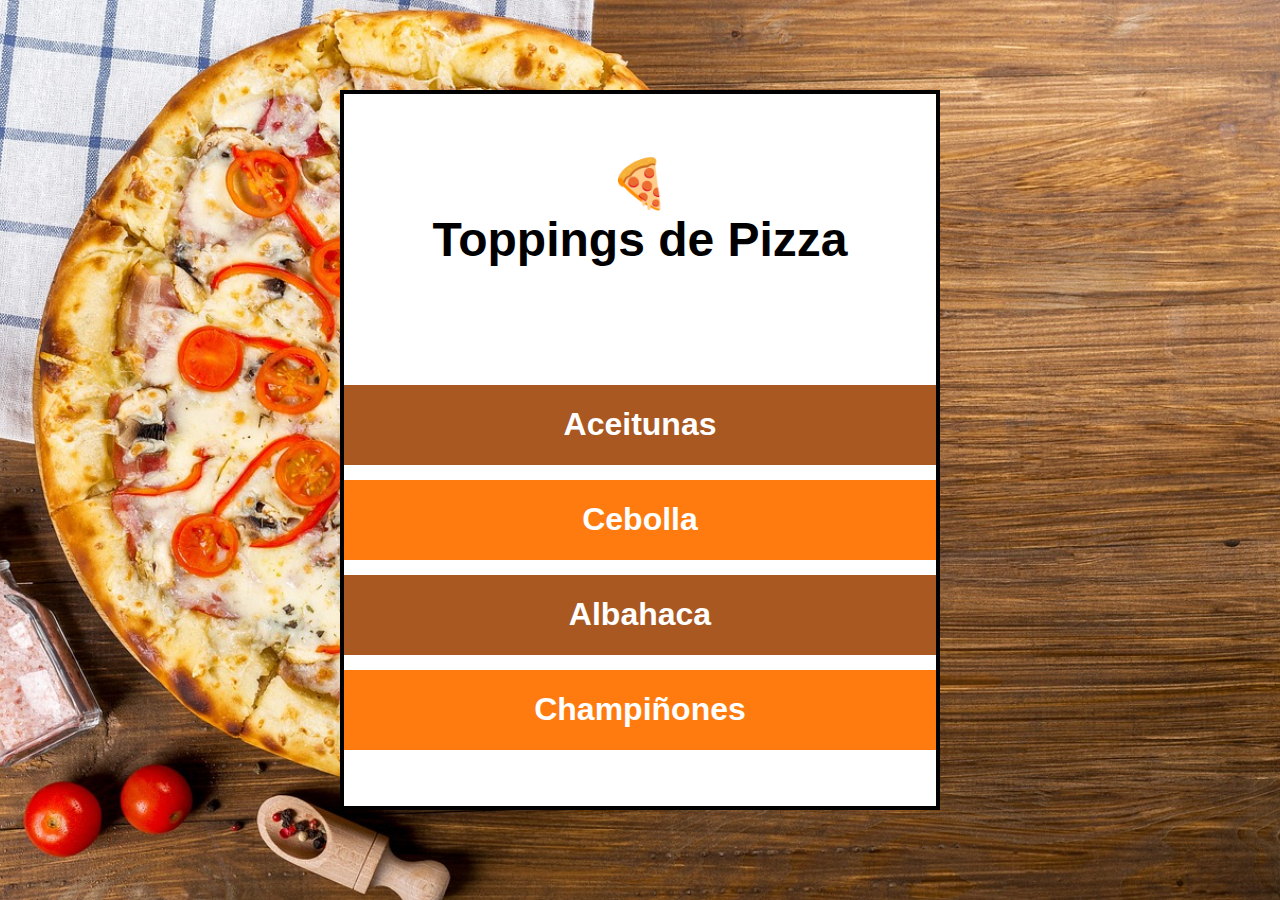
<file: CartaPizzeria/index.html>
<!DOCTYPE html>
<html lang="es">
  <head>
    <meta charset="UTF-8">
    <meta http-equiv="X-UA-Compatible" content="IE=edge">
    <meta name="viewport" content="width=device-width, initial-scale=1.0">
    <link rel="stylesheet" href="styles.css">
    <title>Mis Toppings</title>
  </head>

  <body>
    <div id="contenedor">
      <h1 id="titulo">🍕<br>Toppings de Pizza</h1>
      <ul id="lista-toppings">
        <li class="topping fondo-marron" id="aceitunas">Aceitunas</li>
        <li class="topping fondo-naranja">Cebolla</li>
        <li class="topping fondo-marron" id="albahaca">Albahaca</li>
        <li class="topping fondo-naranja">Champiñones</li>
        <!-- Para mostrar como seleccionar por etiqueta. -->
        <!-- <li>Queso Extra</li> -->
      </ul>
    </div>

    <script src="app.js"></script>
  </body>
</html>
</file>
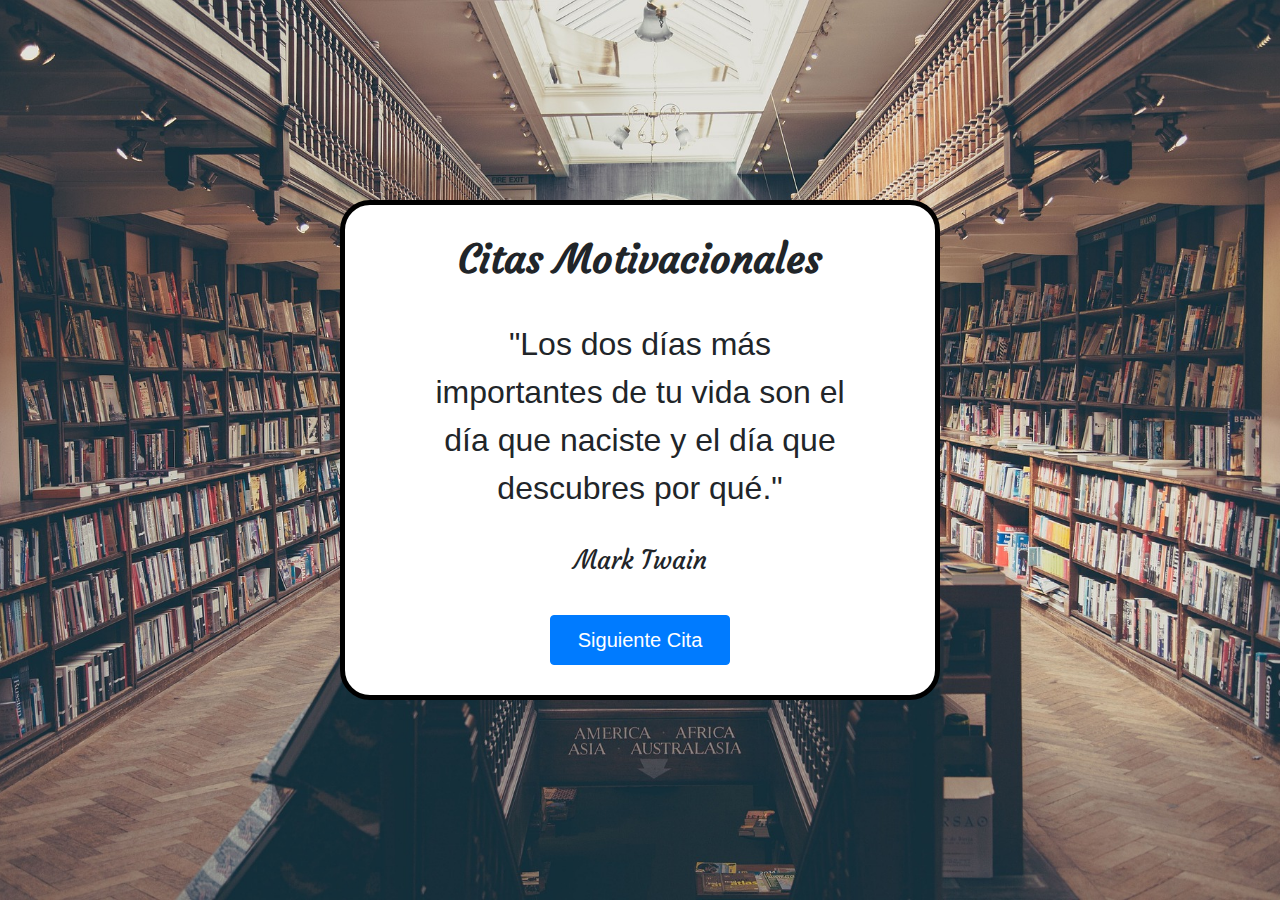
<file: CitasAleatorioas/index.html>
<!DOCTYPE html>
<html lang="es">
  <head>
    <meta charset="UTF-8">
    <meta http-equiv="X-UA-Compatible" content="IE=edge">
    <meta name="viewport" content="width=device-width, initial-scale=1.0">
    <link rel="stylesheet" href="styles.css">
    <link rel="preconnect" href="https://fonts.googleapis.com">
    <link rel="preconnect" href="https://fonts.gstatic.com" crossorigin>
    <link href="https://fonts.googleapis.com/css2?family=Courgette&display=swap" rel="stylesheet">
    <link rel="stylesheet" href="https://cdn.jsdelivr.net/npm/bootstrap@4.0.0/dist/css/bootstrap.min.css"
      integrity="sha384-Gn5384xqQ1aoWXA+058RXPxPg6fy4IWvTNh0E263XmFcJlSAwiGgFAW/dAiS6JXm" crossorigin="anonymous">
    <title>Citas Aleatorias</title>
  </head>

  <body>
    <div class="contenedor contenido-centrado">
      <h1 id="titulo" class="contenido-centrado">Citas Motivacionales</h1>
      <div class="contenedor-interno contenido-centrado">
        <p id="cita" class="contenido-centrado"></p>
        <p id="autor" class="contenido-centrado"></p>
        <button type="button" id="boton-cambiar-cita" class="btn btn-primary">Siguiente Cita</button>
      </div>
    </div>

    <script src="citas.js"></script>
    <script src="app.js"></script>
  </body>
</html>
</file>
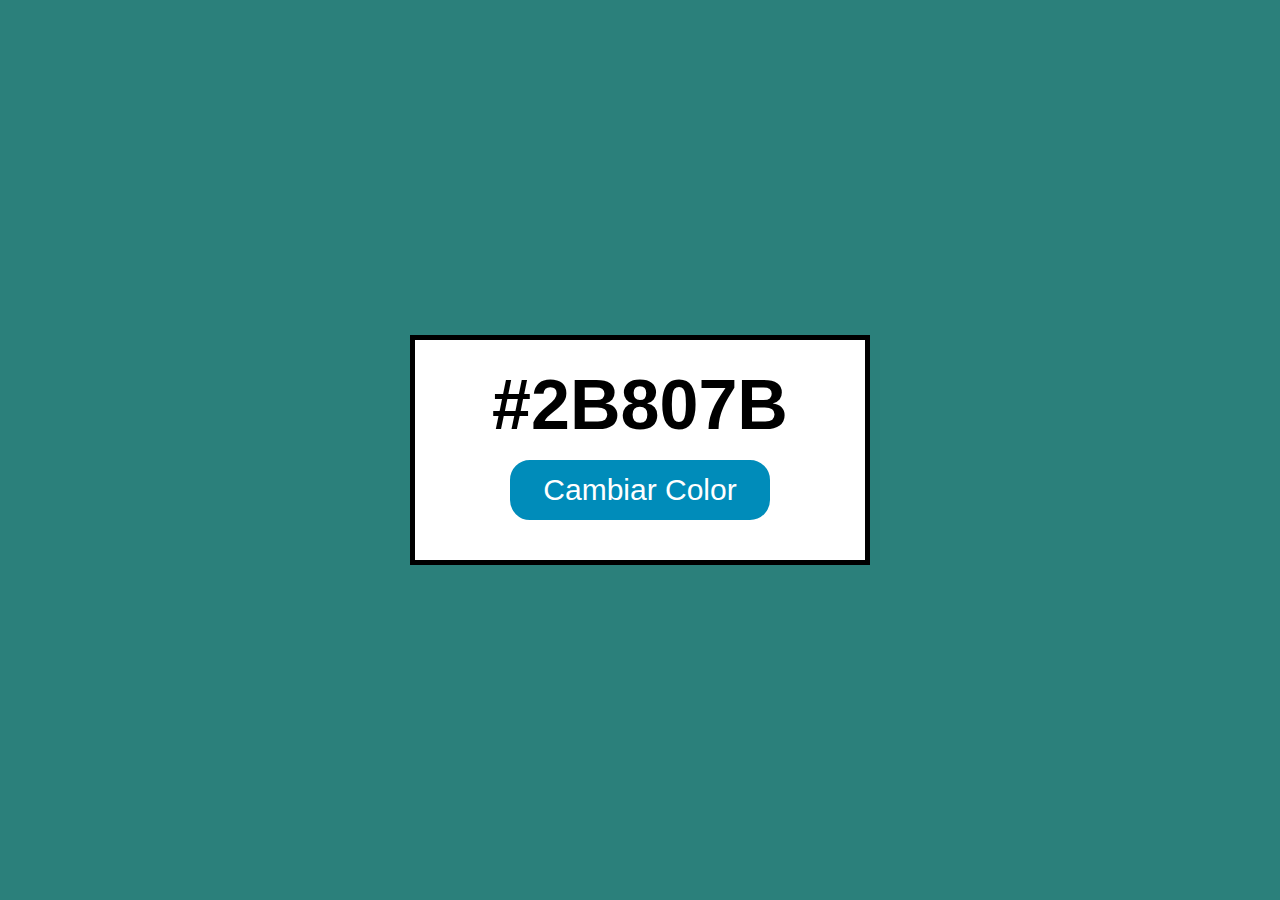
<file: ColoresAleatorios/index.html>
<!DOCTYPE html>
<html lang="es">
<head>
    <meta charset="UTF-8">
    <meta name="viewport" content="width=device-width, initial-scale=1.0">
    <link rel="stylesheet" href="styles.css">
    <link rel="icon" type="image/png" href="images/faviconColor.png">

    <title>Color Aleatorio</title>
</head>
<body class="centrar-flex">
    <div id="contenedor" class="centrar-flex">
        <p id="color">#2B807B</p>
        <button id="boton-color">Cambiar Color</button>
    </div>
    <script src="app.js"></script>
</body>
</html>
</file>
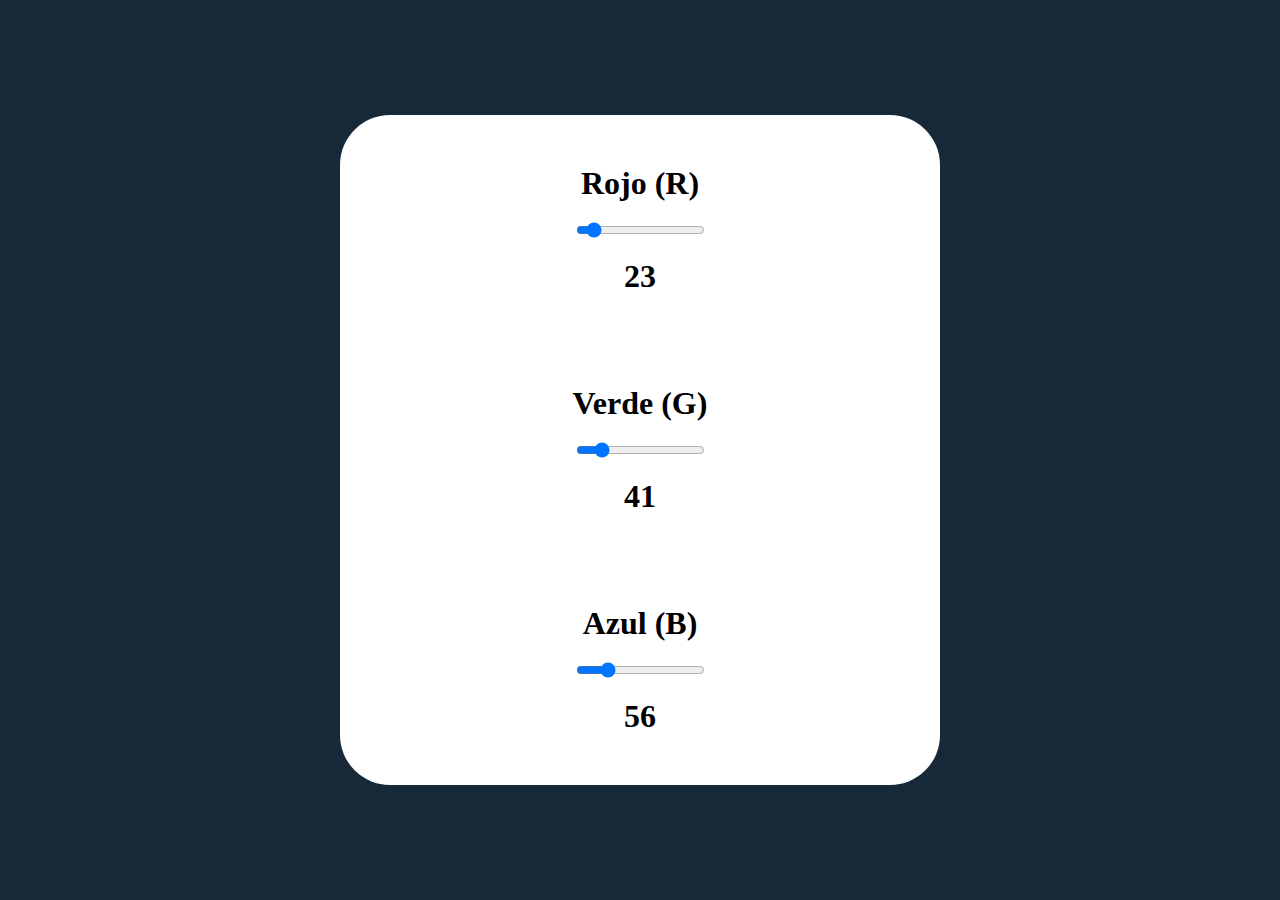
<file: ColorRgbInput/index.html>
<!DOCTYPE html>
<html lang="es">
<head>
    <meta charset="UTF-8">
    <meta name="viewport" content="width=device-width, initial-scale=1.0">
    <link rel="stylesheet" href="styles.css">
    <link rel="icon" type="image/png" href="images/coloresFavicon.png">
    <title>Color RGB</title>
</head>
<body>
    <div class="contenedor-principal">
        <div class="contenedor-interno">
            <div class="color">
                <label for="rojo" >Rojo (R)</label>
                <input id="rojo" type="range" min="0" max="255" value="23" step="1">
                <p id="texto-rojo"></p>
            </div>
            <div class="color">
                <label for="verde" >Verde (G)</label>
                <input id="verde" type="range" min="0" max="255" value="41" step="1">
                <p id="texto-verde"></p>
            </div>
            <div class="color">
                <label for="azul" >Azul (B)</label>
                <input id="azul" type="range" min="0" max="255" value="56" step="1">
                <p id="texto-azul"></p>
            </div>
        </div>
    </div>
    <script src="app.js"></script>
</body>
</html>
</file>
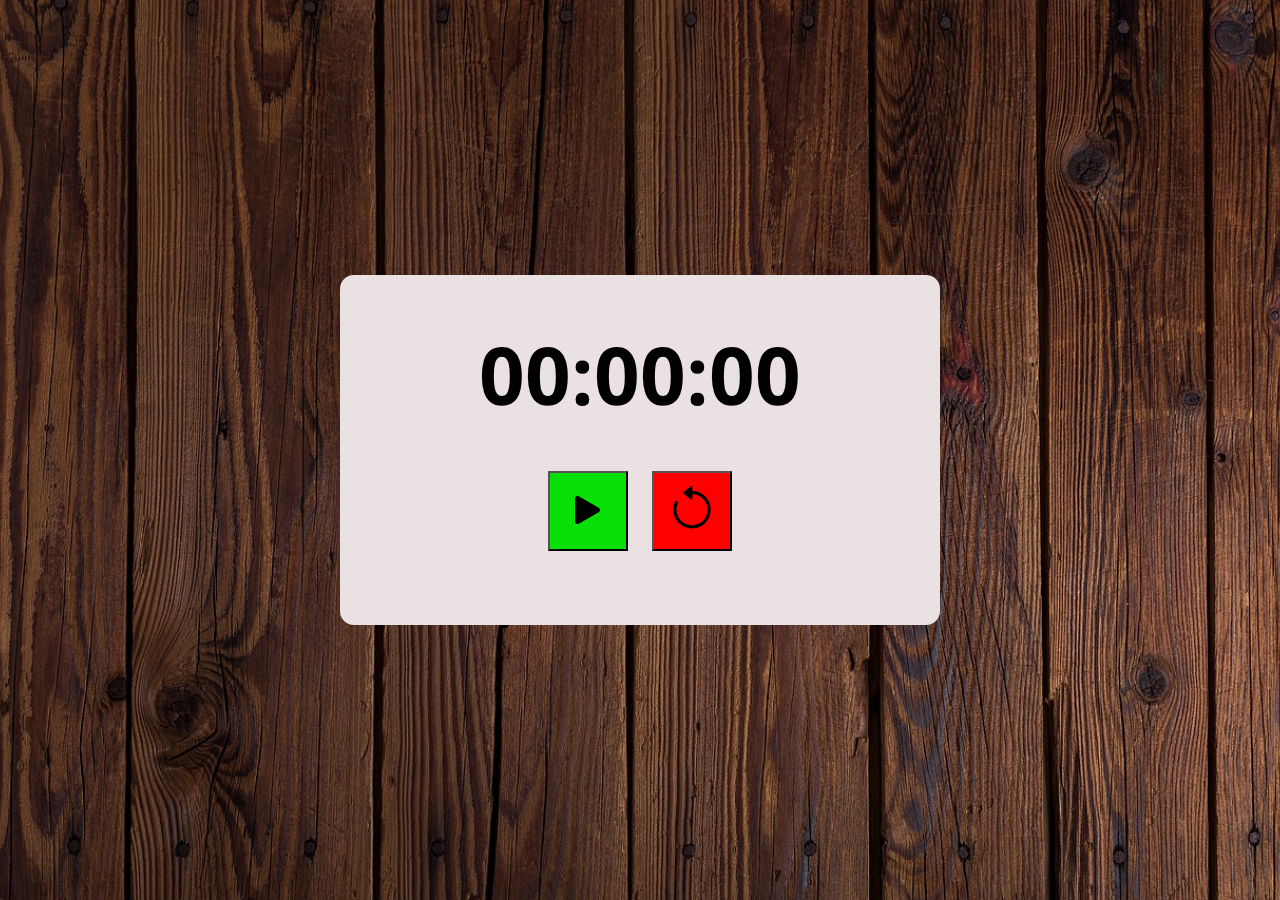
<file: cronometro/index.html>
<!DOCTYPE html>
<html lang="es">
  <head>
    <meta charset="UTF-8">
    <meta http-equiv="X-UA-Compatible" content="IE=edge">
    <meta name="viewport" content="width=device-width, initial-scale=1.0">
    <link rel="stylesheet" href="styles.css">
    <link rel="preconnect" href="https://fonts.googleapis.com">
    <link rel="preconnect" href="https://fonts.gstatic.com" crossorigin>
    <link href="https://fonts.googleapis.com/css2?family=Noto+Sans+Thai:wght@500&display=swap" rel="stylesheet">
    <link rel="stylesheet" href="https://cdn.jsdelivr.net/npm/bootstrap-icons@1.10.3/font/bootstrap-icons.css">
    <title>Mi Cronómetro</title>
  </head>

  <body>
    <div class="contenedor-principal">
      <div class="contenedor-interno">
        <div id="cronometro">00:00:00</div>
        <div class="contenedor-botones">
          <button id="boton-inicio-pausa" class="boton iniciar">
            <i class="bi bi-play-fill"></i>
          </button>
          <button id="boton-reiniciar" class="boton">
            <i class="bi bi-arrow-counterclockwise"></i>
          </button>
        </div>
      </div>
    </div>
    <script src="app.js"></script>
  </body>
</html>
</file>
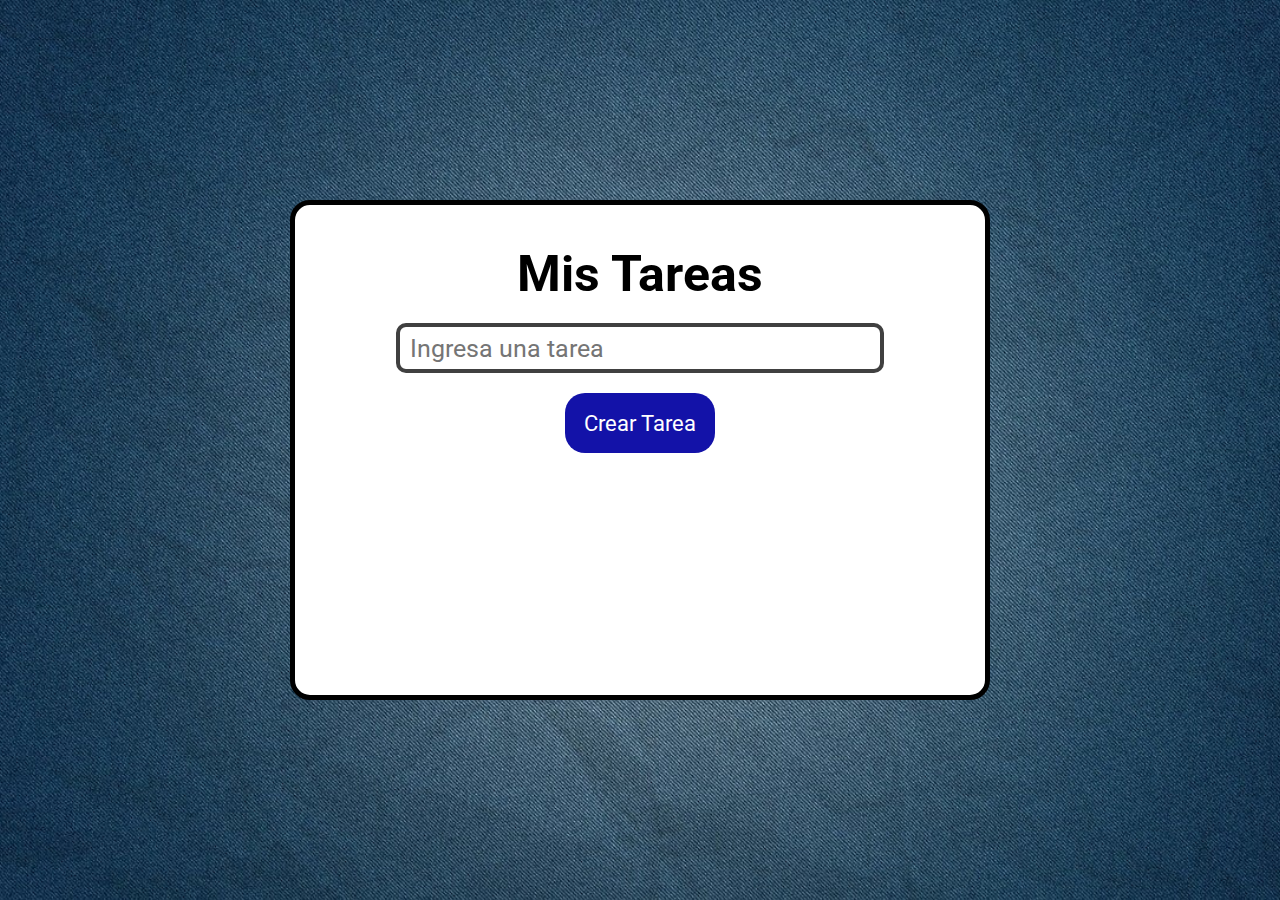
<file: ListaDeTareas/index.html>
<!DOCTYPE html>
<html lang="es">
  <head>
    <meta charset="UTF-8">
    <meta http-equiv="X-UA-Compatible" content="IE=edge">
    <meta name="viewport" content="width=device-width, initial-scale=1.0">
    <link rel="stylesheet" href="https://cdn.jsdelivr.net/npm/bootstrap-icons@1.10.3/font/bootstrap-icons.css">
    <link rel="preconnect" href="https://fonts.googleapis.com">
    <link rel="preconnect" href="https://fonts.gstatic.com" crossorigin>
    <link href="https://fonts.googleapis.com/css2?family=Roboto:wght@400;900&display=swap" rel="stylesheet">
    <link rel="stylesheet" href="styles.css">
    <title>Mi Lista de Tareas</title>
  </head>

  <body>
    <div class="contenedor">
      <h1>Mis Tareas</h1>
      <input id="ingresar-tarea" placeholder="Ingresa una tarea">
      <button type="submit">Crear Tarea</button>
      <div id="lista-de-tareas">
        <!-- Tareas -->
      </div>
    </div>

    <script src="app.js"></script>
  </body>
</html>
</file>
<file: CartaPizzeria/styles.css>
/* Estilos Generales */

* {
    margin: 0;
    padding: 0;
    box-sizing: border-box;
    font-family: 'Lato', sans-serif;
  }
  
  body {
    display: flex;
    justify-content: center;
    align-items: center;
    height: 100vh;
    text-align: center;
    background: url(images/pizza.jpg) no-repeat center center/ cover;
  }
  
  /* Contenido */
  
  #contenedor {
    display: flex;
    flex-wrap: wrap;
    justify-content: center;
    align-items: center;
    min-height: 80vh;
    width: 80vw;
    max-width: 600px;
    background-color: white;
    border: 4px solid black;
  }
  
  h1 {
    font-size: 3rem;
    width: 100%;
    margin: 20px 10px;
  }
  
  ul {
    width: 100%;
    height: 100%;
  }
  
  .topping {
    font-size: 2rem;
    font-weight: bold;
    color: white;
    display: flex;
    flex-wrap: wrap;
    justify-content: center;
    align-items: center;
    width: 100%;
    height: 80px;
    margin: 15px 0;
  }
  
  .fondo-marron {
    background-color: #aa5822;
  }
  
  .fondo-naranja {
    background-color: #ff7b0f;
  }
</file>
<file: CitasAleatorioas/styles.css>
/* Estilos Generales */

* {
  margin: 0;
  padding: 0;
  box-sizing: border-box;
  font-family: 'Lato', sans-serif;
}

body {
  display: flex;
  justify-content: center;
  align-items: center;
  height: 100vh;
  text-align: center;
  background: url(images/biblioteca.jpg) no-repeat center center/ cover;
}

.contenido-centrado {
  display: flex;
  flex-wrap: wrap;
  align-items: center;
  justify-content: center;
}

/* Contenedor */

.contenedor {
  width: 80vw;
  max-width: 600px;
  min-height: 500px;
  padding: 20px;
  background-color: white;
  border: 5px solid black;
  border-radius: 30px;
}

.contenedor-interno {
  width: 80%;
}

/* Contenido */

#titulo {
  width: 100%;
  font-weight: bold;
  text-align: center;
  font-family: 'Courgette', cursive;
}

#cita {
  font-size: 32px;
  width: 100%;
  display: flex;
  align-items: center;
  justify-content: center;
  text-align: center;
  margin: 10px;
}

#autor {
  width: 100%;
  font-size: 25px;
  display: flex;
  align-items: center;
  justify-content: center;
  padding: 20px;
  font-family: 'Courgette', cursive;
}

#boton-cambiar-cita {
  width: 180px;
  height: 50px;
  font-size: 20px;
}
</file>
<file: ColoresAleatorios/styles.css>
*{
    margin: 0;
    padding: 0;
    font-family: Verdana, sans-serif;
}

body{
    height: 100vh;
    background-color:#2B807B ;
    text-align: center;
}

.centrar-flex{
    display: flex;
    justify-content: center;
    align-items: center;
}

#contenedor{
    height: 220px;
    width: 450px;
    background-color: white;
    border: 5px solid black;
    flex-wrap: wrap;
    flex-direction: column;
}

#color {
    font-size: 70px;
    font-weight: bold;
}

button{
    font-size: 30px;
    color: white;
    border-radius: 20px;
    background-color: #008CBA;
    margin: 15px;
    padding: 10px 30px;
    border: 3px solid #008CBA;
    user-select: none;
    cursor: pointer;
    transition-duration: 0.4s;
}

button:hover{
    background-color: #05455A;
}
</file>
<file: ColorRgbInput/styles.css>
*{
    margin: 0;
    padding: 0;
}

body{
    height: 100vh;
    display: flex;
    justify-content: center;
    align-items: center;
    text-align: center;
    background-color: rgb(23,41,56);

}

.contenedor-principal{
    width: 50vw;
    max-width: 600px;
    min-height: 350px;
    display: flex;
    flex-wrap: wrap;
    justify-content: center;
    align-items: center;
    background-color: white;
    border-radius: 50px;
}

.color {
padding: 20px;
margin: 10px;
font-size: 2em;
font-weight: bold;
font-family: Georgia, 'Times New Roman', Times, serif;
display: flex;
justify-content: space-around;
flex-direction: column;
justify-content: space-around;
align-items: center;

}

label, p{
    margin: 20px;
}
</file>
<file: cronometro/styles.css>
* {
  margin: 0;
  padding: 0;
}

body {
  height: 100vh;
  display: flex;
  justify-content: center;
  align-items: center;
  text-align: center;
  background: url(images/madera.jpg) no-repeat center center/ cover;
}

/* Contenedores */

.contenedor-principal {
  width: 80vw;
  max-width: 600px;
  min-height: 350px;
  display: flex;
  flex-wrap: wrap;
  justify-content: center;
  align-items: center;
  background-color: rgb(234, 226, 226);
  border-radius: 14px;
}

.contenedor-botones {
  padding: 20px;
}

/* Cronometro */

#cronometro {
  width: 100%;
  font-size: 80px;
  font-weight: bold;
  user-select: none;
  font-family: 'Noto Sans Thai', sans-serif;
}

/* Botones */

.boton {
  width: 80px;
  height: 80px;
  font-size: 50px;
  margin: 10px;
  padding: 10px;
  cursor: pointer;
}

#boton-inicio-pausa.iniciar,
#boton-inicio-pausa.iniciar i {
  background-color: #08e008;
}

#boton-inicio-pausa.pausar,
#boton-inicio-pausa.pausar i {
  background-color: #ffdc00;
}

#boton-reiniciar {
  background-color: red;
}
</file>
<file: ListaDeTareas/styles.css>
/* Estilos generales */

* {
  margin: 0;
  padding: 0;
  box-sizing: border-box;
  font-family: 'Roboto', sans-serif;
}

body {
  display: flex;
  justify-content: center;
  align-items: center;
  min-height: 100vh;
  padding: 40px 0;
  text-align: center;
  background: url(images/fondo.jpg) no-repeat center center/ cover;
}

/* Contenedor principal */

.contenedor {
  width: 700px;
  min-height: 500px;
  background-color: white;
  padding: 40px;
  border: 5px solid black;
  border-radius: 20px;
  display: flex;
  flex-wrap: wrap;
  flex-direction: column;
  align-items: center;
}

/* Titulo */

h1 {
  font-size: 50px;
  font-weight: bold;
}

/* Ingresar texto */

input {
  width: 80%;
  height: 50px;
  font-size: 25px;
  margin: 20px;
  padding: 10px;
  border: 4px solid #404040;
  border-radius: 10px;
}

/* Boton */

button {
  width: 150px;
  height: 60px;
  padding: 10px;
  color: white;
  background-color: #1312a8;
  font-size: 22px;
  border-radius: 20px;
  border: 0px solid black;
  cursor: pointer;
  user-select: none;
}

/* Lista de tareas */

#lista-de-tareas {
  width: 80%;
  margin-top: 20px;
}

/* Tareas individuales */

.tarea {
  width: 100%;
  min-height: 70px;
  font-size: 25px;
  padding: 10px;
  margin-top: 10px;
  color: white;
  background-color: #407ba6;
  border: 2px solid black;
  border-radius: 10px;
  display: flex;
  align-items: center;
  justify-content: space-between;
  text-align: left;
}

/* Estilo para tarea completada */

.tarea.completada {
  text-decoration: line-through;
  background-color: black;
  border: none;
}

.tarea p {
  max-width: 350px;
}

/* Iconos */

i {
  margin: 5px;
  padding: 10px;
  cursor: pointer;
}

.icono-completar {
  color: rgb(0, 255, 0);
}

.icono-eliminar {
  color: rgb(255, 255, 255);
}

.icono-completar:hover,
.icono-eliminar:hover {
  background-color: rgba(255, 255, 255, 0.523);
}
</file>
